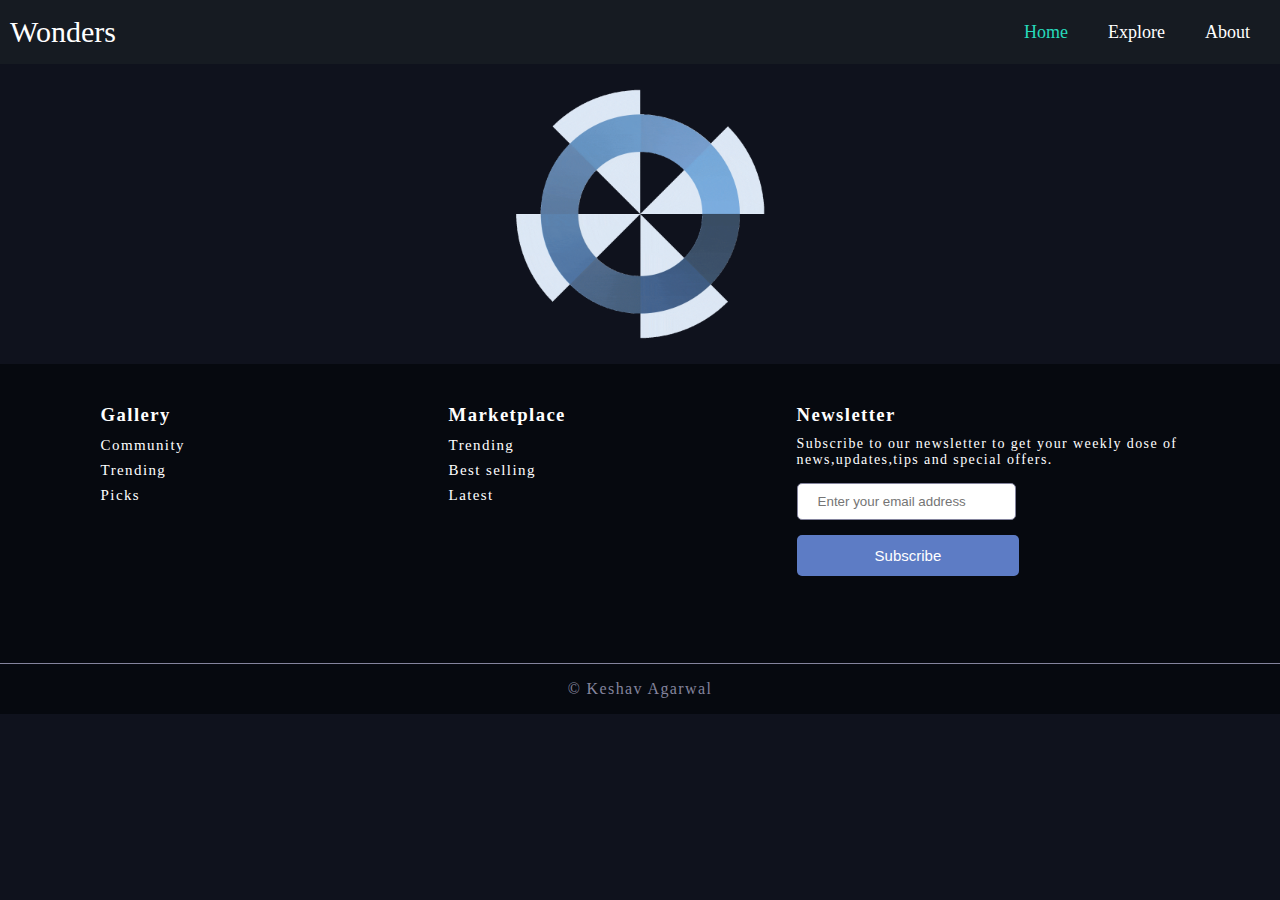
<file: index.html>
<html lang="en">
<head>
    <meta charset="UTF-8">
    <meta http-equiv="X-UA-Compatible" content="IE=edge">
    <meta name="viewport" content="width=device-width, initial-scale=1.0">
    <link rel="stylesheet" href="./style.css">
    <link rel="shortcut icon" type="image/jpg" href="./BIBassets/favicon.ico">
    <title>Document</title>
</head>
<body>
    <nav>
        <div class="heading">
            Wonders
        </div>
        <div class="links">
            <ul>
                <li class="cur"><a href="">Home</a></li>
                <li><a href="./explore.html">Explore</a></li>
                <li><a href="./about.html">About</a></li>
            </ul>
        </div>
    </nav>
    <div class="loader">
        <img src="./BIBassets/loading.gif" alt="">
    </div>
    <div class="parallax">
        <div class="text1">
            <p>Lorem Ipsum is simply dummy text of typesetting industry.</p>
            <div class="button2">
                <button>Lorem Ipsum</button>
                <button>Explore Now</button>
            </div>
        </div>
    </div>
    <footer class="footer">
        <div class="footer-content">
            <div class="footer-section">
                <h3>Gallery</h3>
                <ul>
                <li><a href="#">Community</a></li>
                <li><a href="#">Trending</a></li>
                <li><a href="#">Picks</a></li>
                </ul>
            </div>
            <div class="footer-section">
                <h3>Marketplace</h3>
                <ul>
                    <li><a href="#">Trending</a></li>
                    <li><a href="#">Best selling</a></li>
                    <li><a href="#">Latest</a></li>
                </ul>
            </div>
            <div class="footer-section form">
                <h3>Newsletter</h3>
                <p>Subscribe to our newsletter to get your weekly dose of news,updates,tips and special offers.</p>
            <input type="email" placeholder="Enter your email address">
            <button>Subscribe</button>
            </div>
        </div>
        <div class="footer-bottom">
          &copy; Keshav Agarwal
        </div>
    </footer>
    <script>
        let loader = document.getElementsByClassName("loader")[0];
        let parallax = document.getElementsByClassName("parallax")[0];
        setTimeout(()=>{
            loader.style.display = "none";
            parallax.style.display = "block";
        },2000);
    </script>
</body>
</html>
</file>
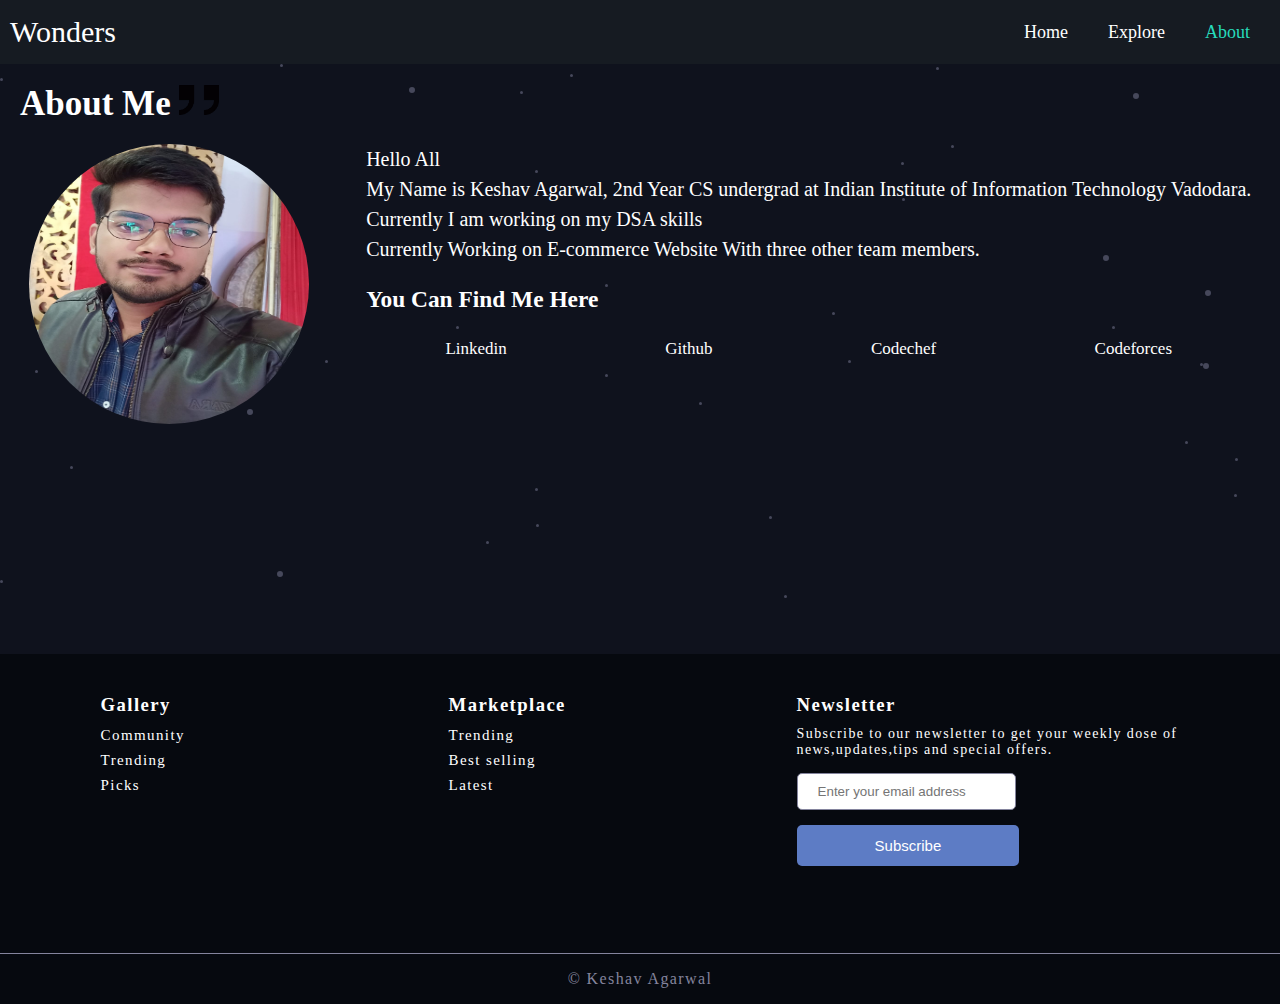
<file: about.html>
<html lang="en">
<head>
    <meta charset="UTF-8">
    <meta http-equiv="X-UA-Compatible" content="IE=edge">
    <meta name="viewport" content="width=device-width, initial-scale=1.0">
    <title>About Me</title>
    <link rel="stylesheet" href="./style.css">
    <link rel="shortcut icon" type="image/jpg" href="./BIBassets/favicon.ico">
</head>
<body>
    <nav>
        <div class="heading">
            Wonders
        </div>
        <div class="links">
            <ul>
                <li><a href="./index.html">Home</a></li>
                <li><a href="./explore.html">Explore</a></li>
                <li class="cur"><a href="">About</a></li>
            </ul>
        </div>
    </nav>
    <div class="aboutContainer">
        <h3 class="aboutMeText">About Me <span><img src="./BIBassets/doubleInvertedComma.png" alt=""></span></h3>
        <div class="intro">
            <div>
                <img class="myimg" src="./BIBassets/WhatsApp Image 2021-12-06 at 11.38.25 PM.jpeg" alt="">
            </div>
            <div class="introInfo">
                <p>Hello All</p>
                <p>My Name is Keshav Agarwal, 2nd Year CS undergrad at Indian Institute of Information Technology Vadodara.</p>
                <p>Currently I am working on my DSA skills</p>
                <p>Currently Working on E-commerce Website With three other team members.</p>
                
                <div>
                    <h3>You Can Find Me Here</h3>
                    <div class="social-links">
                        <a href="https://www.linkedin.com/in/keshavagarwal1710/">Linkedin</a>
                        <a href="https://github.com/keshavagarwal17">Github</a>
                        <a href="https://www.codechef.com/users/agarwal_keshav">Codechef</a>
                        <a href="https://codeforces.com/profile/agarwal_keshav">Codeforces</a>
                    </div>
                </div>
            </div>
        </div>
    </div>
    <footer class="footer">
        <div class="footer-content">
            <div class="footer-section">
                <h3>Gallery</h3>
                <ul>
                <li><a href="#">Community</a></li>
                <li><a href="#">Trending</a></li>
                <li><a href="#">Picks</a></li>
                </ul>
            </div>
            <div class="footer-section">
                <h3>Marketplace</h3>
                <ul>
                    <li><a href="#">Trending</a></li>
                    <li><a href="#">Best selling</a></li>
                    <li><a href="#">Latest</a></li>
                </ul>
            </div>
            <div class="footer-section form">
                <h3>Newsletter</h3>
                <p>Subscribe to our newsletter to get your weekly dose of news,updates,tips and special offers.</p>
            <input type="email" placeholder="Enter your email address">
            <button>Subscribe</button>
            </div>
        </div>
        <div class="footer-bottom">
          &copy; Keshav Agarwal
        </div>
    </footer>
</body>
</html>
</file>
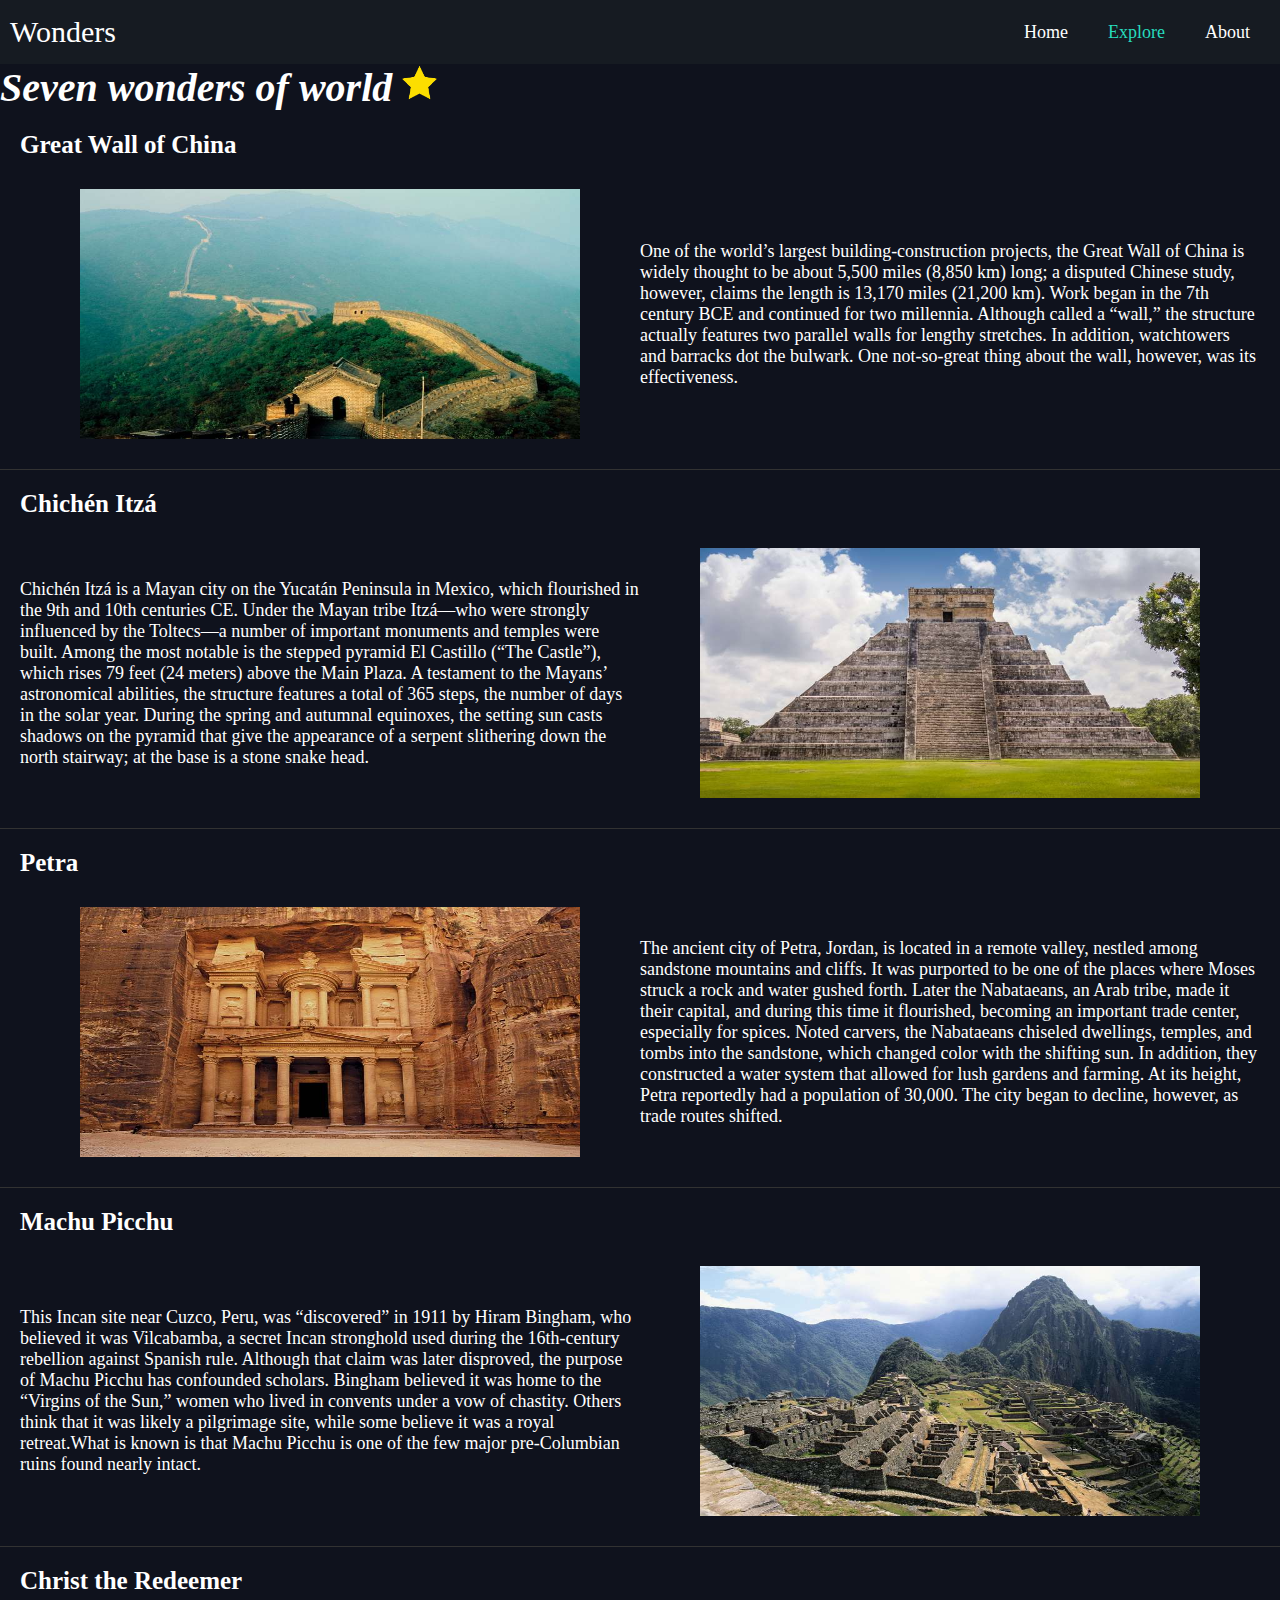
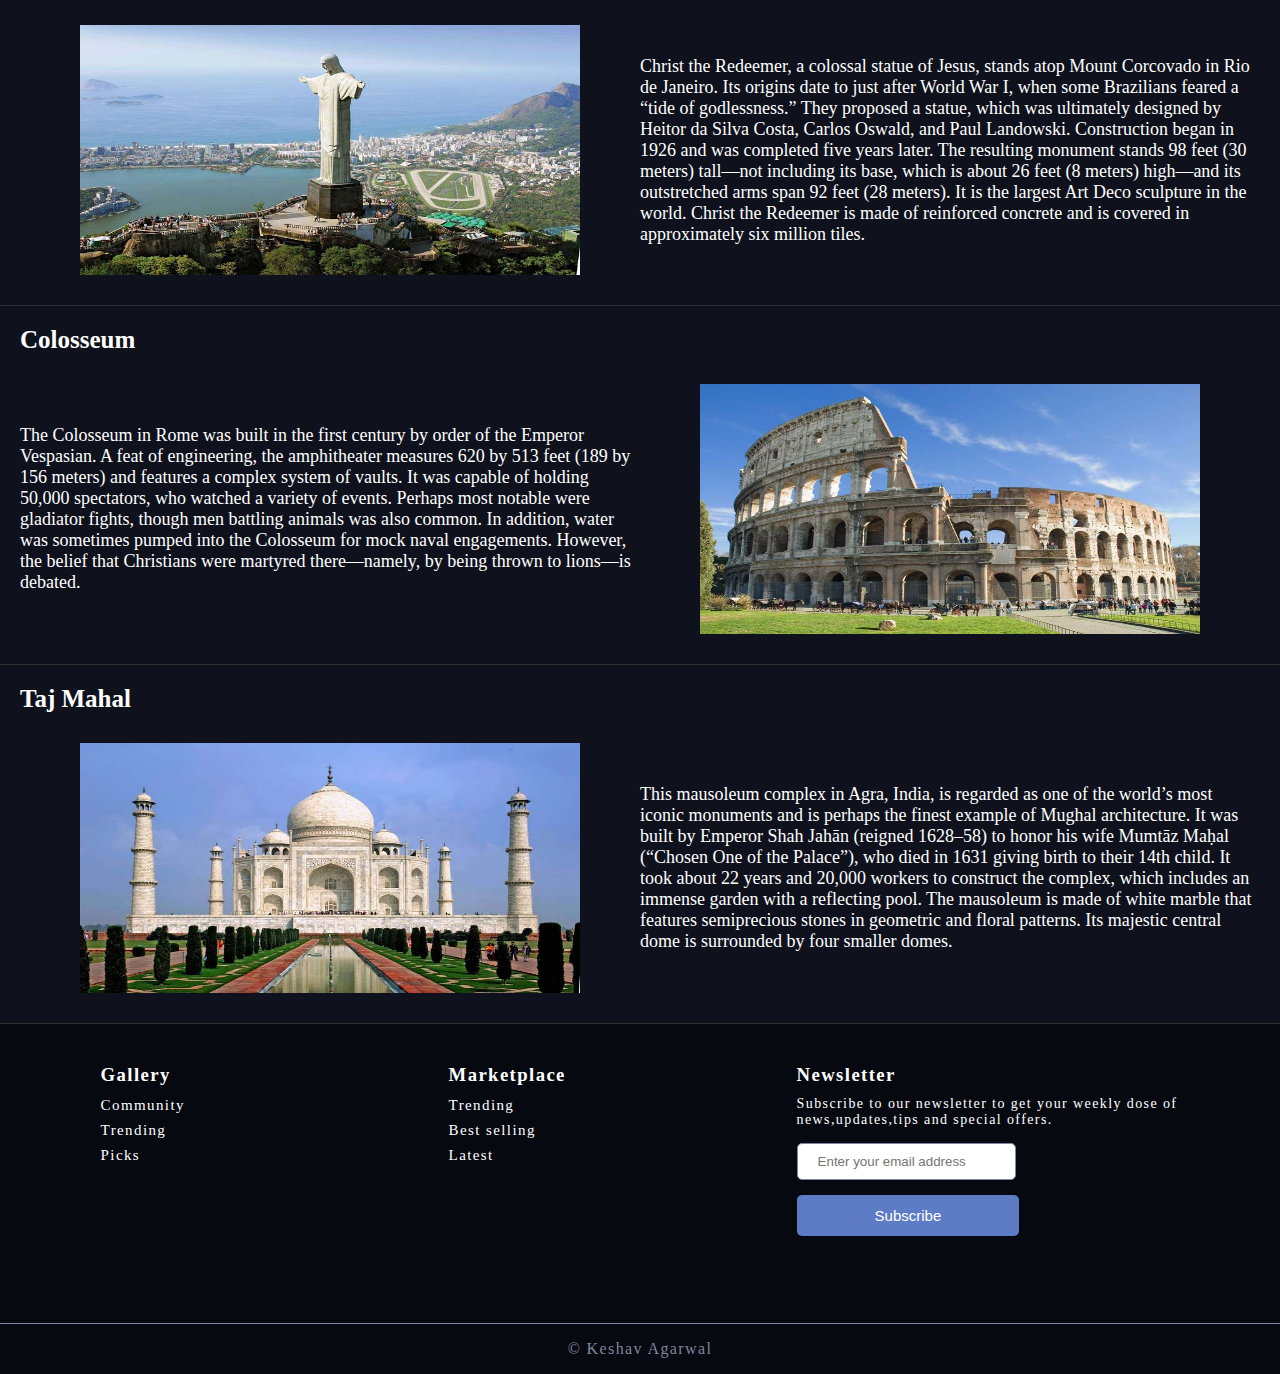
<file: explore.html>
<html lang="en">
<head>
    <meta charset="UTF-8">
    <meta http-equiv="X-UA-Compatible" content="IE=edge">
    <meta name="viewport" content="width=device-width, initial-scale=1.0">
    <title>Explore</title>
    <link rel="stylesheet" href="./style.css">
    <link rel="stylesheet" href="./BIBassets/bigImgView/style.css">
    <link rel="shortcut icon" type="image/jpg" href="./BIBassets/favicon.ico">
</head>
<body>
    <nav>
        <div class="heading">
            Wonders
        </div>
        <div class="links">
            <ul>
                <li><a href="./index.html">Home</a></li>
                <li class="cur"><a href="./explore.html">Explore</a></li>
                <li><a href="./about.html">About</a></li>
            </ul>
        </div>
    </nav>
    <div class="container">
        <h3 class="top-heading">Seven wonders of world <span><img src="./BIBassets/star.png" alt=""></span></h3>
        <h4>Great Wall of China</h4>
        <div class="imgandtext">
            <p class="insideimg"><img src="./BIBassets/Great-Wall-of-China.jpg" onclick='bigImgView(this.src)' alt=""></p>
            <p class="text">One of the world’s largest building-construction projects, the Great Wall of China is widely thought to be about 5,500 miles (8,850 km) long; a disputed Chinese study, however, claims the length is 13,170 miles (21,200 km). Work began in the 7th century BCE and continued for two millennia. Although called a “wall,” the structure actually features two parallel walls for lengthy stretches. In addition, watchtowers and barracks dot the bulwark. One not-so-great thing about the wall, however, was its effectiveness.</p>
        </div>
        <h4>Chichén Itzá</h4>
        <div class="imgandtext">
            <p class="text">Chichén Itzá is a Mayan city on the Yucatán Peninsula in Mexico, which flourished in the 9th and 10th centuries CE. Under the Mayan tribe Itzá—who were strongly influenced by the Toltecs—a number of important monuments and temples were built. Among the most notable is the stepped pyramid El Castillo (“The Castle”), which rises 79 feet (24 meters) above the Main Plaza. A testament to the Mayans’ astronomical abilities, the structure features a total of 365 steps, the number of days in the solar year. During the spring and autumnal equinoxes, the setting sun casts shadows on the pyramid that give the appearance of a serpent slithering down the north stairway; at the base is a stone snake head.</p>
            <p class="insideimg"><img src="./BIBassets/El-Castillo-pyramid-plaza-Toltec-state-Yucatan.jpg" onclick='bigImgView(this.src)' alt=""></p>
        </div>
        <h4>Petra</h4>
        <div class="imgandtext">
            <p class="insideimg"><img src="./BIBassets/Khaznah-Petra-Jordan.jpg" onclick='bigImgView(this.src)' alt=""></p>
            <p class="text">The ancient city of Petra, Jordan, is located in a remote valley, nestled among sandstone mountains and cliffs. It was purported to be one of the places where Moses struck a rock and water gushed forth. Later the Nabataeans, an Arab tribe, made it their capital, and during this time it flourished, becoming an important trade center, especially for spices. Noted carvers, the Nabataeans chiseled dwellings, temples, and tombs into the sandstone, which changed color with the shifting sun. In addition, they constructed a water system that allowed for lush gardens and farming. At its height, Petra reportedly had a population of 30,000. The city began to decline, however, as trade routes shifted.</p>
        </div>
        <h4>Machu Picchu</h4>
        <div class="imgandtext">
            <p class="text">This Incan site near Cuzco, Peru, was “discovered” in 1911 by Hiram Bingham, who believed it was Vilcabamba, a secret Incan stronghold used during the 16th-century rebellion against Spanish rule. Although that claim was later disproved, the purpose of Machu Picchu has confounded scholars. Bingham believed it was home to the “Virgins of the Sun,” women who lived in convents under a vow of chastity. Others think that it was likely a pilgrimage site, while some believe it was a royal retreat.What is known is that Machu Picchu is one of the few major pre-Columbian ruins found nearly intact.</p>
            <p class="insideimg"><img src="./BIBassets/Machu-Picchu.jpg" onclick='bigImgView(this.src)' alt=""></p>
        </div>
        <h4>Christ the Redeemer</h4>
        <div class="imgandtext">
            <p class="insideimg"><img src="./BIBassets/statue-Christ-the-Redeemer-Rio-de-Janeiro.jpg" onclick='bigImgView(this.src)' alt=""></p>
            <p class="text">Christ the Redeemer, a colossal statue of Jesus, stands atop Mount Corcovado in Rio de Janeiro. Its origins date to just after World War I, when some Brazilians feared a “tide of godlessness.” They proposed a statue, which was ultimately designed by Heitor da Silva Costa, Carlos Oswald, and Paul Landowski. Construction began in 1926 and was completed five years later. The resulting monument stands 98 feet (30 meters) tall—not including its base, which is about 26 feet (8 meters) high—and its outstretched arms span 92 feet (28 meters). It is the largest Art Deco sculpture in the world. Christ the Redeemer is made of reinforced concrete and is covered in approximately six million tiles. </p>
        </div>
        <h4>Colosseum</h4>
        <div class="imgandtext">
            <p class="text">The Colosseum in Rome was built in the first century by order of the Emperor Vespasian. A feat of engineering, the amphitheater measures 620 by 513 feet (189 by 156 meters) and features a complex system of vaults. It was capable of holding 50,000 spectators, who watched a variety of events. Perhaps most notable were gladiator fights, though men battling animals was also common. In addition, water was sometimes pumped into the Colosseum for mock naval engagements. However, the belief that Christians were martyred there—namely, by being thrown to lions—is debated.</p>
            <p class="insideimg"><img src="./BIBassets/Colosseum-Rome-Italy.jpg" onclick='bigImgView(this.src)' alt=""></p>
        </div>
        <h4>Taj Mahal</h4>
        <div class="imgandtext">
            <p class="insideimg"><img src="./BIBassets/Taj-Mahal-Agra-India.jpg" onclick='bigImgView(this.src)' alt=""></p>
            <p class="text">This mausoleum complex in Agra, India, is regarded as one of the world’s most iconic monuments and is perhaps the finest example of Mughal architecture. It was built by Emperor Shah Jahān (reigned 1628–58) to honor his wife Mumtāz Maḥal (“Chosen One of the Palace”), who died in 1631 giving birth to their 14th child. It took about 22 years and 20,000 workers to construct the complex, which includes an immense garden with a reflecting pool. The mausoleum is made of white marble that features semiprecious stones in geometric and floral patterns. Its majestic central dome is surrounded by four smaller domes.</p>
        </div>
    </div>
    <footer class="footer">
        <div class="footer-content">
            <div class="footer-section">
                <h3>Gallery</h3>
                <ul>
                <li><a href="#">Community</a></li>
                <li><a href="#">Trending</a></li>
                <li><a href="#">Picks</a></li>
                </ul>
            </div>
            <div class="footer-section">
                <h3>Marketplace</h3>
                <ul>
                    <li><a href="#">Trending</a></li>
                    <li><a href="#">Best selling</a></li>
                    <li><a href="#">Latest</a></li>
                </ul>
            </div>
            <div class="footer-section form">
                <h3>Newsletter</h3>
                <p>Subscribe to our newsletter to get your weekly dose of news,updates,tips and special offers.</p>
            <input type="email" placeholder="Enter your email address">
            <button>Subscribe</button>
            </div>
        </div>
        <div class="footer-bottom">
          &copy; Keshav Agarwal
        </div>
    </footer>
</body>
<script>



    // Preview function which takes a image url ( IMG tag's src sttribute ) as parameter.
    
    let bigImgView = (imgSrc) => {
    
        // Making elements
        let divP = document.createElement('DIV');
        let spanC = document.createElement('SPAN');
        let imgC = document.createElement("IMG");
    
        // Setting attributes
        divP.setAttribute('class', 'bib-modal');
        spanC.setAttribute('class', 'bib-close');
        imgC.setAttribute('class', 'bib-modal-content');
        imgC.setAttribute('src', imgSrc);
    
        // Adding texts
        spanC.innerHTML = '&times;';
    
        // Handling events
        spanC.onclick = function(){
            this.parentElement.remove();
        }
    
        // Appending childs
        divP.appendChild(spanC);
        divP.appendChild(imgC);
    
        // Appending to body
        document.body.appendChild(divP);
        divP.style.display = 'block';
        console.log("Big image");
    
    }
    
    
    </script>
    
</html>
</file>
<file: BIBassets/bigImgView/style.css>
/* The Modal (background) */
.bib-modal {
    display: none; /* Hidden by default */
    position: fixed; /* Stay in place */
    z-index: 1; /* Sit on top */
    padding-top: 100px; /* Location of the box */
    left: 0;
    top: 0;
    width: 100%; /* Full width */
    height: 100%; /* Full height */
    overflow: auto; /* Enable scroll if needed */
    background-color: rgb(0,0,0); /* Fallback color */
    background-color: rgba(0,0,0,0.9); /* Black w/ opacity */
  }
  
  /* Modal Content (image) */
  .bib-modal-content {
    margin: auto;
    display: block;
    width: 80%;
    max-width: 700px;
    -webkit-animation-name: zoom;
    -webkit-animation-duration: 0.6s;
    animation-name: bib-zoom;
    animation-duration: 0.6s;
  }
    
  @-webkit-keyframes bib-zoom {
    from {-webkit-transform:scale(0)} 
    to {-webkit-transform:scale(1)}
  }
  
  @keyframes bib-zoom {
    from {transform:scale(0)} 
    to {transform:scale(1)}
  }
  
  /* The Close Button */
  .bib-close {
    position: absolute;
    top: 15px;
    right: 35px;
    color: #f1f1f1;
    font-size: 40px;
    font-weight: bold;
    transition: 0.3s;
    cursor: pointer;
  }
  
  .bib-close:hover,
  .bib-close:focus {
    color: #bbb;
    text-decoration: none;
    cursor: pointer;
  }
  
  /* 100% Image Width on Smaller Screens */
  @media only screen and (max-width: 700px){
    .bib-modal-content {
      width: 100%;
    }
  }
</file>
<file: style.css>
@media url("https://cdnjs.cloudflare.com/ajax/libs/font-awesome/5.15.3/css/all.min.css");
* {
  margin: 0;
  padding: 0;
  box-sizing: border-box;
}
body {
    
  background-color:#0f121d;
    overflow-x: hidden;
}
.container{
    color:white;
}
.footer {
  width: 100vw;
  height: 350px;
  position: relative;
  background-color:#06090f;
  color: white;
  letter-spacing: 1.4px;
}
.footer-content {
  height: 300px;
  display: flex;
  padding: 40px 60px 0 60px;
  justify-content: space-around;
  width: 100%;
  border-bottom: 1px solid #84849d;
}
.footer-section {
  width: 23%;
}
.footer-content .form {
  width: 33%;
}
.footer-content .form p {
  font-size: 14px;
}
.footer-section input {
  margin-top: 15px;
  border: 1px solid #84849d;
  padding: 10px 20px;
  border-radius: 5px;
  margin-bottom: 15px;
}
.footer-section button {
  padding: 12px 78px;
  color: white;
  font-size: 15px;
  background-color: #5d7cc5;
  border: none;
  border-radius: 5px;
  cursor: pointer;
}
.footer-section li {
  list-style: none;
  padding-bottom: 7px;
}
.footer-section li a {
  text-decoration: none;
  color: white;
  font-size: 15px;
}
.footer-section li a:hover{
    color: #27dabc;
}
.footer-section h3 {
  color: white;
  margin-bottom: 10px;
}

.footer-bottom {
  position: absolute;
  bottom: 0;
  left: 0;
  height: 50px;
  line-height: 50px;
  width: 100%;
  text-align: center;
  color: #84849d;
}

/* style for navbar */
nav{
    display: flex;
    justify-content: space-between;
    align-items: center;
    padding: 15px 10px;
    color: white;
    background-color: #161b22;
}
.links ul{
    list-style-type: none;
    display: flex;
}
.links ul li{
    padding: 0 20px;
    font-size: 18px;
}
.links li a{
    text-decoration: none;
    color: white;
}

.links ul li.cur a{
  color: #27dabc;
}
.links ul li a:hover{
    color: #27dabc;
}
.heading{
    font-size: 30px;
}

.parallax {
  display: none;
    /* The image used */
    background-image: url('./BIBassets/img1.jpg');
  
    /* Full height */
    height: 100%; 
    position: relative;
    /* Create the parallax scrolling effect */
    background-attachment: fixed;
    background-position: center;
    background-repeat: no-repeat;
    background-size: cover;
  }

  /* .parallax::before{
    background-color: #1316218c;
    content: '';
    display: block;
    height: 100%;
    position: absolute;
    width: 100%;
  } */

  .text1{
    display: flex;
    flex-direction: column;
    height: 100%;
    justify-content: center;
    align-items: center;
    color: white;
    font-size: 40px;
  }

  .button2{
      display: flex;
      justify-content: space-between;
  }
  .button2 button{
      padding: 10px;
      cursor: pointer;
      margin: 10px 30px;
      outline: none;
      border: 1px solid white;
      font-size: 17px;
      color: white;
      transition: all 1s ease;
  }
  .button2 button:nth-child(1){
      background-color: rgba(255, 140, 0, 0.808);
  }
  .button2 button:nth-child(2){
      background-color: transparent;
  }
  .button2 button:nth-child(1):hover{
    background-color:#141483;
}
.button2 button:nth-child(2):hover{
    background-color: #3e3ef6
}

/* for explore page */
.imgandtext{
    display: flex;
    justify-content: space-around;
    align-items: center;
    border-bottom: 1px solid #323232;
    padding: 30px 20px;
}
.imgandtext img{
    height: 250px;
    width: 500px;
    cursor: pointer;
}
.insideimg{
    flex: 1;
    text-align: center;
    align-items: center;
}
.text{
    flex:1;
    font-size: 18px;
}
.container h4{
  padding-left: 20px;
  padding-top: 20px;
  font-size: 25px;
}
.top-heading{
  font-size: 40px;
  font-style: italic;
}
.top-heading img{
  height: 35px;
}

  /* 100% Image Width on Smaller Screens */
  @media only screen and (max-width: 1030px){
    .imgandtext{
      flex-direction: column;
    }
    .imgandtext img{
      width: 80%;
      margin: 35px;
    }
  }

  /* about us page */
  .aboutContainer{
    background-image: url('./BIBassets/dotted.svg');
  
    /* Full height */
    height: 60%; 
    position: relative;
    color: white;
    margin-bottom: 50px;
  }
  .myimg{
    height: 280px;
    width: 280px;
    border-radius: 100%;
  }
  .intro{
    display: flex;
    justify-content: space-around;
  }
  .social-links{
    display: flex;
    justify-content: space-around;
  }
  .social-links a{
    text-decoration: none;
    color: white;
    font-size: 17px;
  }
  .social-links a:hover{
    color: #89befc;
  }
  .introInfo{
    font-size: 20px;
    line-height: 30px;
  }
  .aboutContainer h3{
    padding: 20px;
  }
  .aboutContainer .intro h3{
    padding-left: 0;
  }
  .loader img{
    height:300px;
  }
  .loader{
    display: flex;
    justify-content: center;
    margin: auto;
    text-align: center;
  }
  .aboutMeText{
    font-size: 35px;
  }
  .aboutMeText img{
    height: 30px;
  }

   /* 100% Image Width on Smaller Screens */
   @media only screen and (max-width: 700px){
    .intro{
      flex-direction: column;
      align-items: center;
      padding: 10px;
    }
    .aboutContainer{
      height: 100%;
    }
  }
</file>
